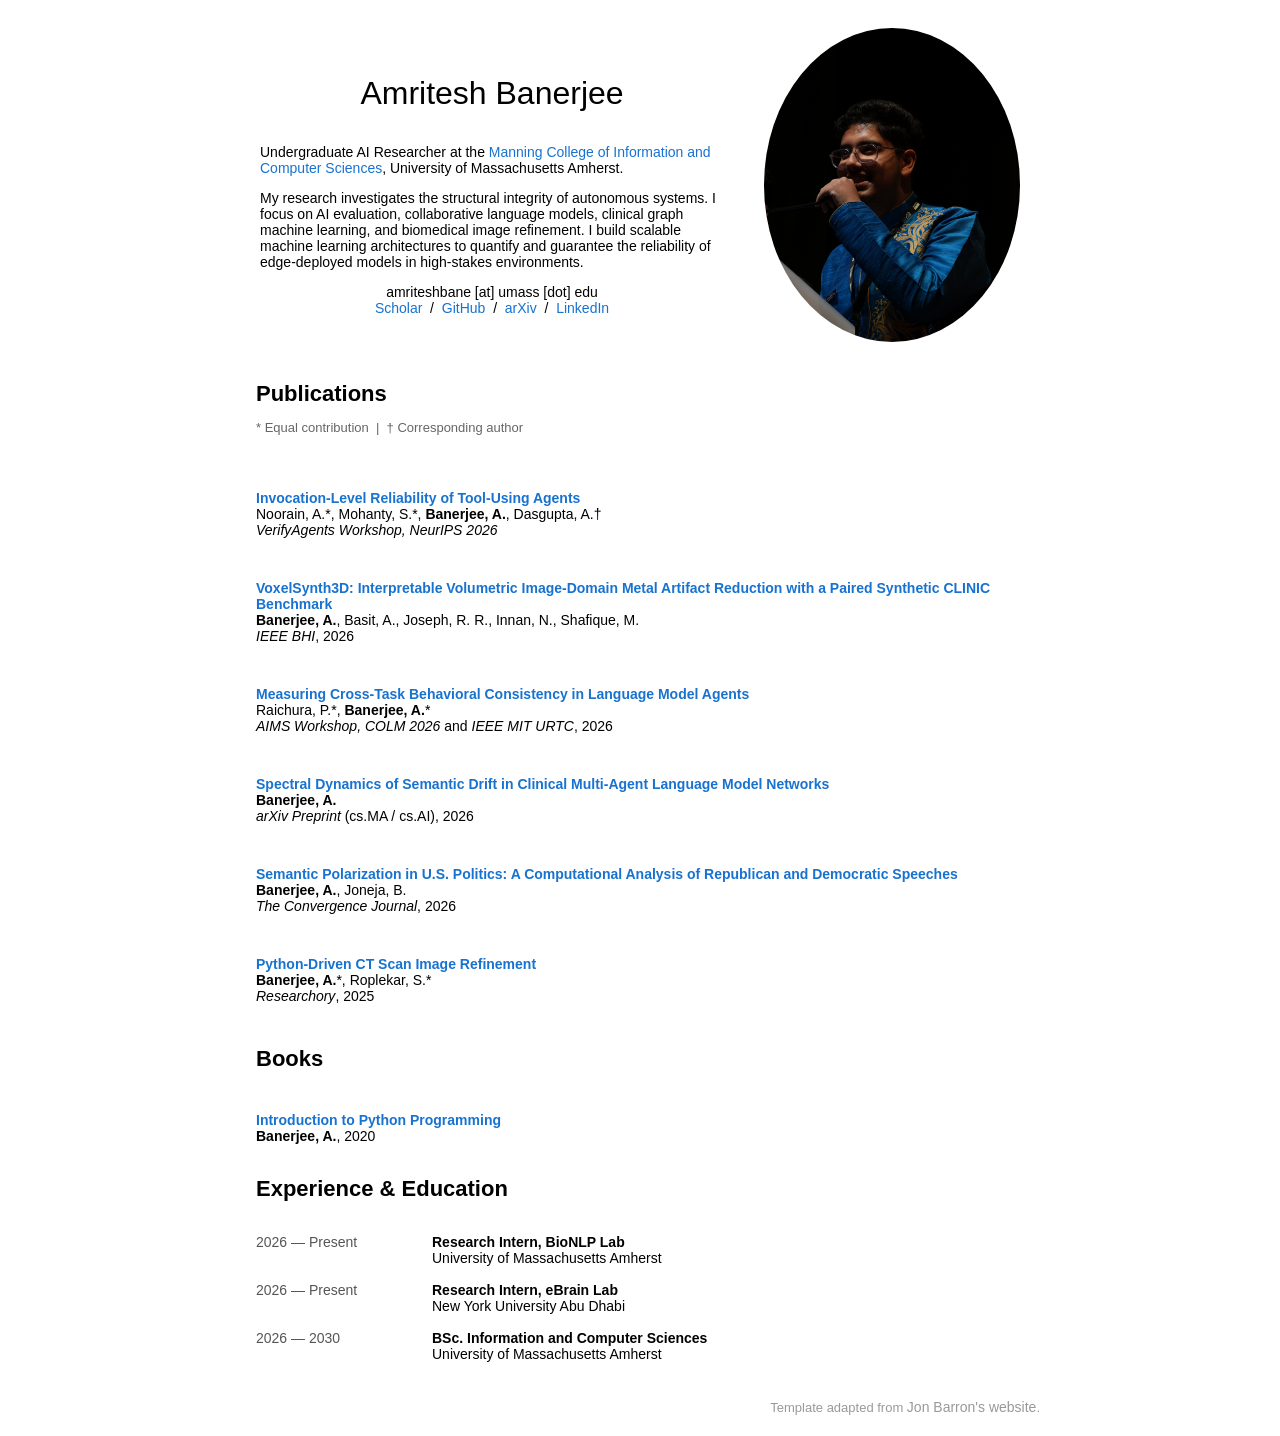
<file: index.html>
<!DOCTYPE HTML>
<html lang="en">
  <head>
    <meta http-equiv="Content-Type" content="text/html; charset=UTF-8">
    <title>Amritesh Banerjee</title>
    <meta name="author" content="Amritesh Banerjee">
    <meta name="viewport" content="width=device-width, initial-scale=1">
    <link rel="stylesheet" type="text/css" href="stylesheet.css">
  </head>

  <body>
    <table style="width:100%;max-width:800px;border:0px;border-spacing:0px;border-collapse:separate;margin-right:auto;margin-left:auto;"><tbody>
      <tr style="padding:0px">
        <td style="padding:0px">

          <!-- Header -->
          <table style="width:100%;border:0px;border-spacing:0px;border-collapse:separate;margin-right:auto;margin-left:auto;"><tbody>
            <tr style="padding:0px">
              <td style="padding:2.5%;width:63%;vertical-align:middle">
                <p class="name" style="text-align: center;">Amritesh Banerjee</p>
                <p>
                  Undergraduate AI Researcher at the <a href="https://www.cics.umass.edu/">Manning College of Information and Computer Sciences</a>, University of Massachusetts Amherst.
                </p>
                <p>
                  My research investigates the structural integrity of autonomous systems. I focus on AI evaluation, collaborative language models, clinical graph machine learning, and biomedical image refinement. I build scalable machine learning architectures to quantify and guarantee the reliability of edge-deployed models in high-stakes environments.
                </p>
                <p style="text-align:center">
                  amriteshbane [at] umass [dot] edu<br>
                  <a href="https://scholar.google.com/citations?user=f0xebVwAAAAJ&hl=en">Scholar</a> &nbsp;/&nbsp;
                  <a href="https://github.com/amribanerjee/">GitHub</a> &nbsp;/&nbsp;
                  <a href="https://arxiv.org/search/cs?searchtype=author&query=Banerjee,+Amritesh">arXiv</a> &nbsp;/&nbsp;
                  <a href="https://linkedin.com/in/amri-banerjee">LinkedIn</a>
                </p>
              </td>
              <td style="padding:2.5%;width:37%;max-width:37%">
                <a href="A5_08940.JPG"><img style="width:100%;max-width:100%;object-fit: cover; border-radius: 50%;" alt="profile photo" src="A5_08940.JPG"></a>
              </td>
            </tr>
          </tbody></table>

          <!-- Publications -->
          <table style="width:100%;border:0px;border-spacing:0px;border-collapse:separate;margin-right:auto;margin-left:auto;"><tbody>
            <tr>
              <td style="padding:16px;width:100%;vertical-align:middle">
                <h2>Publications</h2>
                <p style="font-size: 13px; color: #666;">* Equal contribution &nbsp;|&nbsp; † Corresponding author</p>
              </td>
            </tr>
          </tbody></table>

          <table style="width:100%;border:0px;border-spacing:0px 10px;border-collapse:separate;margin-right:auto;margin-left:auto;"><tbody>

            <tr>
              <td style="padding:16px;width:100%;vertical-align:middle">
                <a href="https://arxiv.org/abs/2608.26189">
                  <span class="papertitle">Invocation-Level Reliability of Tool-Using Agents</span>
                </a>
                <br>
                Noorain, A.*, Mohanty, S.*, <strong>Banerjee, A.</strong>, Dasgupta, A.†
                <br>
                <em>VerifyAgents Workshop, NeurIPS 2026 </em>
              </td>
            </tr>

            <tr>
              <td style="padding:16px;width:100%;vertical-align:middle">
                <a href="https://arxiv.org/abs/2610.01512">
                  <span class="papertitle">VoxelSynth3D: Interpretable Volumetric Image-Domain Metal Artifact Reduction with a Paired Synthetic CLINIC Benchmark</span>
                </a>
                <br>
                <strong>Banerjee, A.</strong>, Basit, A., Joseph, R. R., Innan, N., Shafique, M.
                <br>
                <em>IEEE BHI</em>, 2026
              </td>
            </tr>

            <tr>
              <td style="padding:16px;width:100%;vertical-align:middle">
                <a href="https://arxiv.org/abs/2608.13598">
                  <span class="papertitle">Measuring Cross-Task Behavioral Consistency in Language Model Agents</span>
                </a>
                <br>
                Raichura, P.*, <strong>Banerjee, A.</strong>*
                <br>
                <em>AIMS Workshop, COLM 2026</em> and <em>IEEE MIT URTC</em>, 2026
              </td>
            </tr>

            <tr>
              <td style="padding:16px;width:100%;vertical-align:middle">
                <a href="https://arxiv.org/abs/2607.22758">
                  <span class="papertitle">Spectral Dynamics of Semantic Drift in Clinical Multi-Agent Language Model Networks</span>
                </a>
                <br>
                <strong>Banerjee, A.</strong>
                <br>
                <em>arXiv Preprint</em> (cs.MA / cs.AI), 2026
              </td>
            </tr>

            <tr>
              <td style="padding:16px;width:100%;vertical-align:middle">
                <a href="https://theconvergencejournal.org/publication/semantic-polarization-in-us-politics-a-computational-analysis-of-republican-and-democratic-speeches/">
                  <span class="papertitle">Semantic Polarization in U.S. Politics: A Computational Analysis of Republican and Democratic Speeches</span>
                </a>
                <br>
                <strong>Banerjee, A.</strong>, Joneja, B.
                <br>
                <em>The Convergence Journal</em>, 2026
              </td>
            </tr>

            <tr>
              <td style="padding:16px;width:100%;vertical-align:middle">
                <a href="https://www.researchory.com/wp-content/uploads/2025/09/Python-Driven-CT-Scan-Image-Refinement-1.pdf">
                  <span class="papertitle">Python-Driven CT Scan Image Refinement</span>
                </a>
                <br>
                <strong>Banerjee, A.</strong>*, Roplekar, S.*
                <br>
                <em>Researchory</em>, 2025
              </td>
            </tr>

          </tbody></table>

          <!-- Books -->
          <table style="width:100%;border:0px;border-spacing:0px;border-collapse:separate;margin-right:auto;margin-left:auto;"><tbody>
            <tr>
              <td style="padding:16px;width:100%;vertical-align:middle">
                <h2>Books</h2>
              </td>
            </tr>
            <tr>
              <td style="padding:16px;width:100%;vertical-align:middle">
                <a href="https://www.amazon.com/Introduction-Python-Programming-Amritesh-Banerjee/dp/B08JV1CDDQ">
                  <span class="papertitle">Introduction to Python Programming</span>
                </a>
                <br>
                <strong>Banerjee, A.</strong>, 2020
              </td>
            </tr>
          </tbody></table>

          <!-- Experience & Education -->
          <table style="width:100%;border:0px;border-spacing:0px;border-collapse:separate;margin-right:auto;margin-left:auto;"><tbody>
            <tr>
              <td colspan="2" style="padding:16px;">
                <h2>Experience &amp; Education</h2>
              </td>
            </tr>
            <tr>
              <td style="padding:8px 16px;width:22%;vertical-align:top" class="date">2026 &mdash; Present</td>
              <td style="padding:8px 16px;vertical-align:top">
                <strong>Research Intern, BioNLP Lab</strong><br>University of Massachusetts Amherst
              </td>
            </tr>
            <tr>
              <td style="padding:8px 16px;vertical-align:top" class="date">2026 &mdash; Present</td>
              <td style="padding:8px 16px;vertical-align:top">
                <strong>Research Intern, eBrain Lab</strong><br>New York University Abu Dhabi
              </td>
            </tr>
            <tr>
              <td style="padding:8px 16px;vertical-align:top" class="date">2026 &mdash; 2030</td>
              <td style="padding:8px 16px;vertical-align:top">
                <strong>BSc. Information and Computer Sciences</strong><br>University of Massachusetts Amherst
              </td>
            </tr>
          </tbody></table>

          <!-- Footer -->
          <table style="width:100%;border:0px;border-spacing:0px;border-collapse:separate;margin-right:auto;margin-left:auto;"><tbody>
            <tr>
              <td style="padding:0px">
                <br>
                <p style="text-align:right;font-size:small; color:#999;">
                  Template adapted from <a href="https://github.com/jonbarron/jonbarron_website" style="color:#999;">Jon Barron's website</a>.
                </p>
              </td>
            </tr>
          </tbody></table>

        </td>
      </tr>
    </tbody></table>
  </body>
</html>
</file>
<file: stylesheet.css>
a { color: #1772d0; text-decoration: none; }
a:focus, a:hover { color: #f09228; text-decoration: none; }

body, td, th, tr, p, a {
  font-family: 'Lato', Verdana, Helvetica, sans-serif;
  font-size: 14px;
}

strong { font-family: 'Lato', Verdana, Helvetica, sans-serif; font-size: 14px; }
em { font-size: 14px; }

h2 { font-family: 'Lato', Verdana, Helvetica, sans-serif; font-size: 22px; font-weight: 600; margin: 0 0 8px 0; }

.papertitle { font-family: 'Lato', Verdana, Helvetica, sans-serif; font-size: 14px; font-weight: 700; }

.name { font-family: 'Lato', Verdana, Helvetica, sans-serif; font-size: 32px; }

.highlight { background-color: #ffffd0; }

.news { margin: 0; padding-left: 20px; }
.news li { margin-bottom: 6px; }

.date { white-space: nowrap; color: #555; }

.small { font-size: 12px; color: #555; }
</file>
